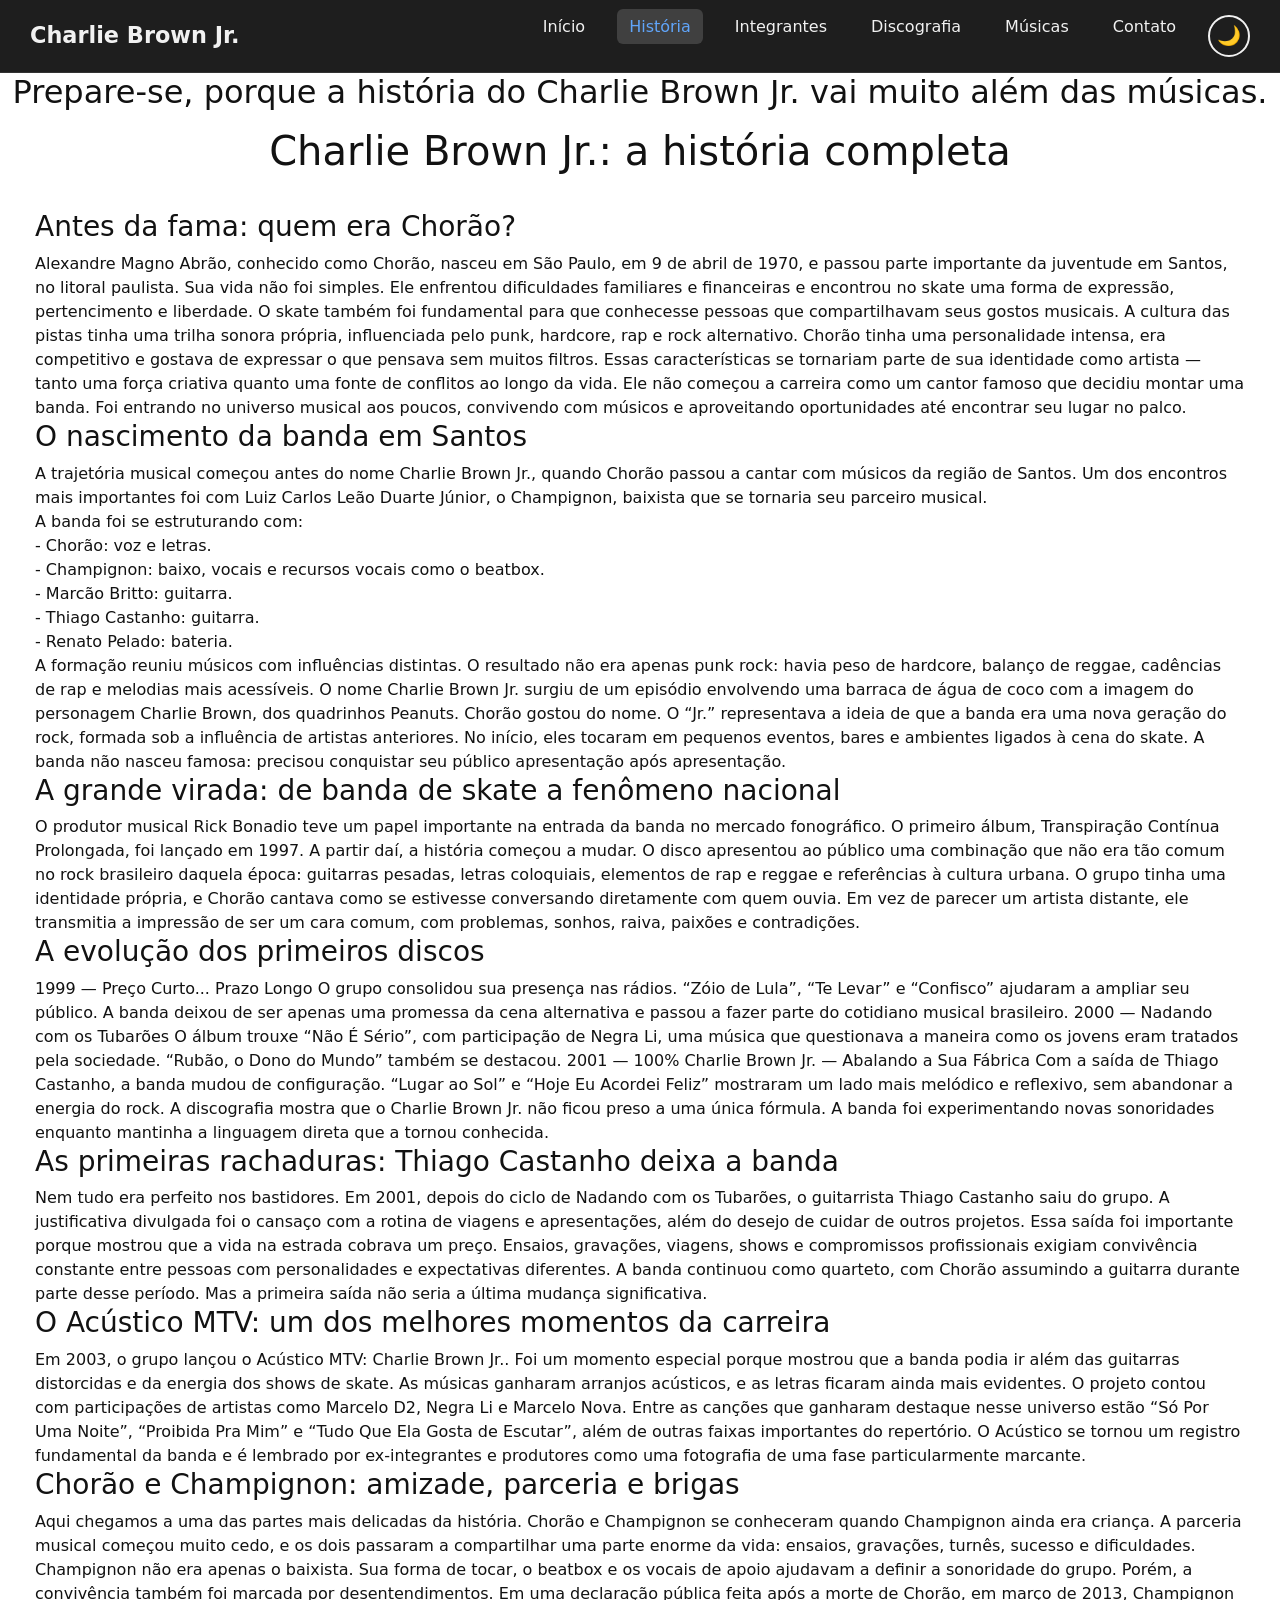
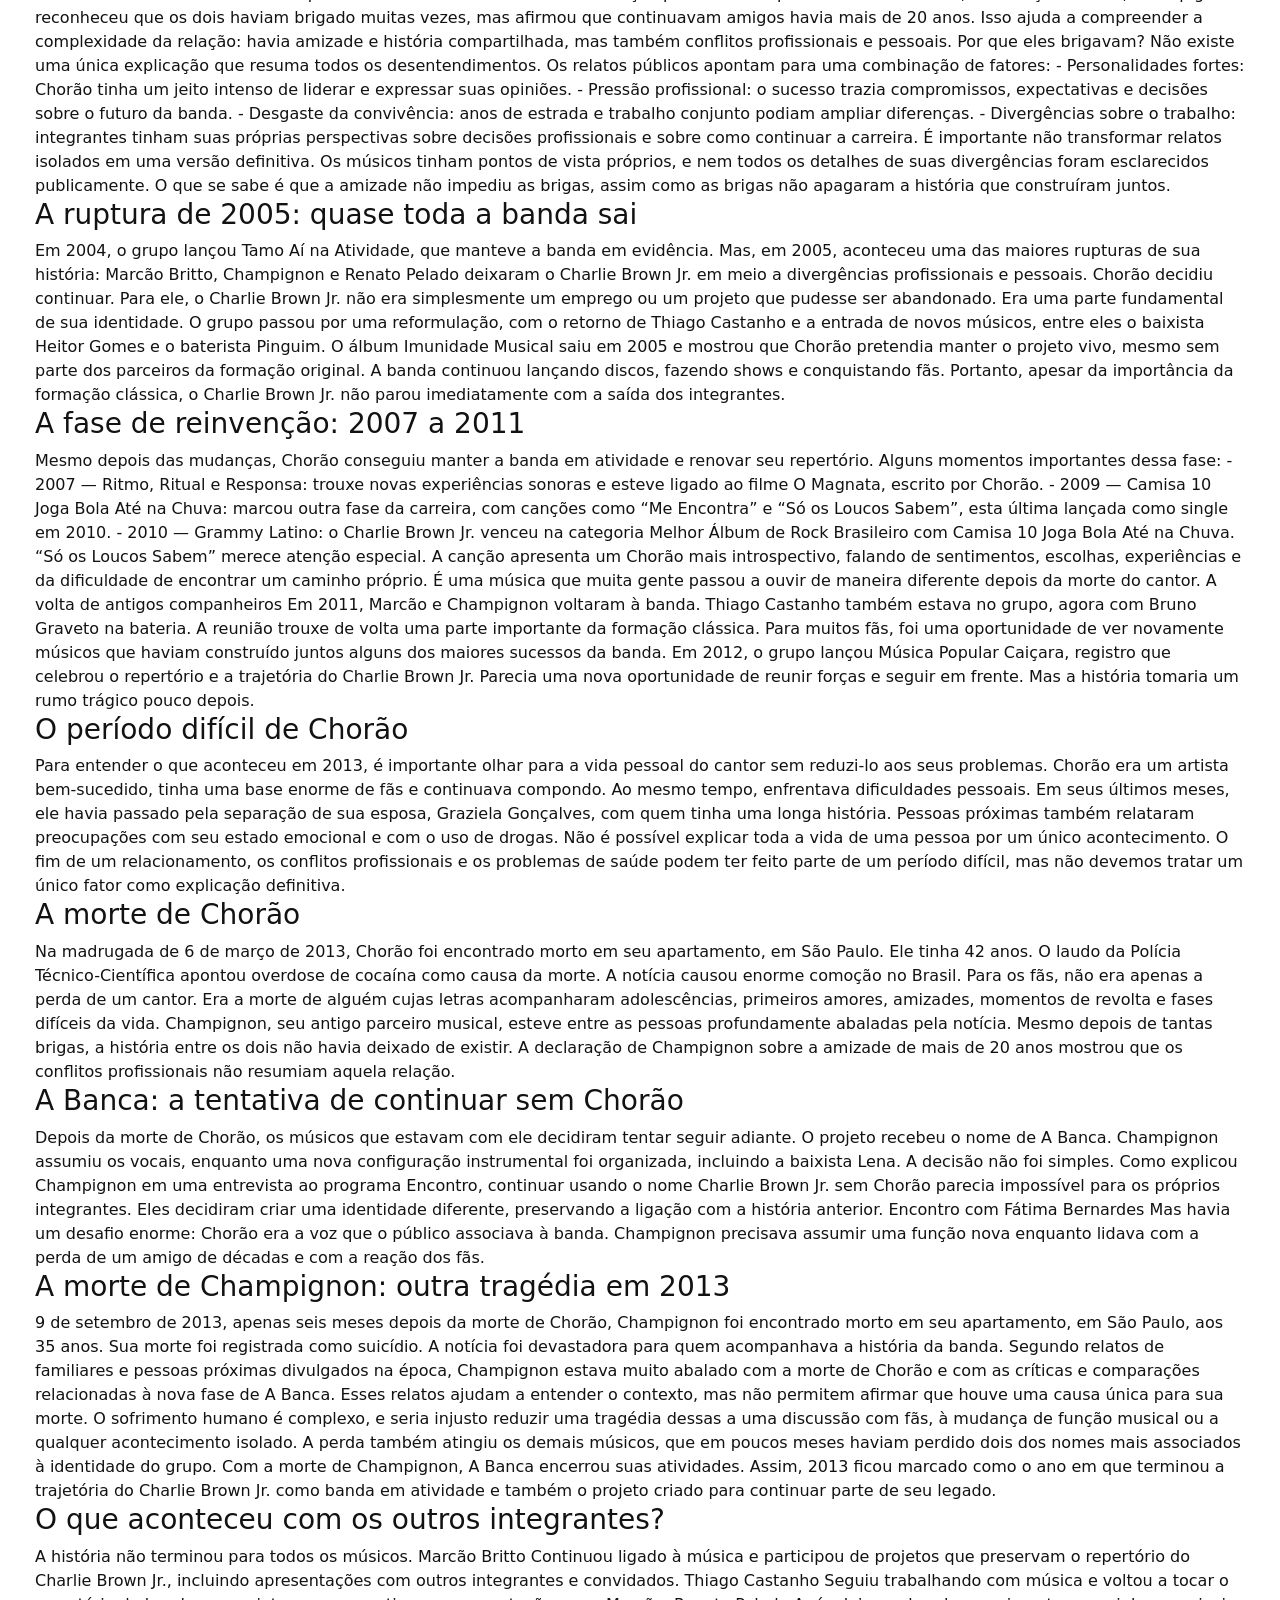
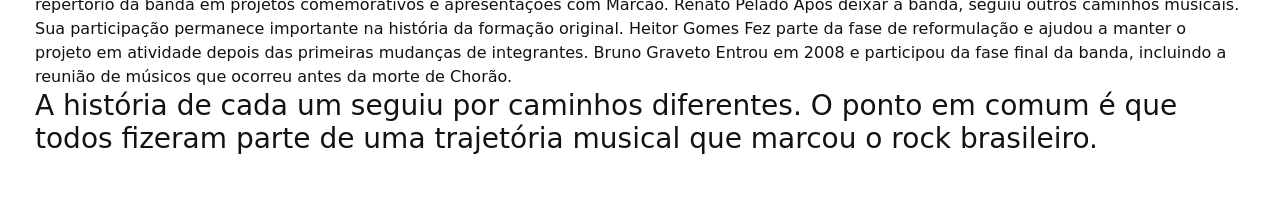
<file: Projeto Portifolio02/historia-completa.html>
<!DOCTYPE html>
<html lang="pt-BR">

<head>
    <meta charset="UTF-8">
    <meta name="viewport" content="width=device-width, initial-scale=1.0">
    <title>História</title>

    <link href="https://cdn.jsdelivr.net/npm/bootstrap@5.3.8/dist/css/bootstrap.min.css" rel="stylesheet"
        integrity="sha384-sRIl4kxILFvY47J16cr9ZwB07vP4J8+LH7qKQnuqkuIAvNWLzeN8tE5YBujZqJLB" crossorigin="anonymous">

    <script src="https://cdn.jsdelivr.net/npm/bootstrap@5.3.8/dist/js/bootstrap.bundle.min.js"
        integrity="sha384-FKyoEForCGlyvwx9Hj09JcYn3nv7wiPVlz7YYwJrWVcXK/BmnVDxM+D2scQbITxI"
        crossorigin="anonymous"></script>

    <style>
        .foto-media {
            width: 400px;
            height: 400px;
        }
    </style>

    <style>
        .minha-caixa {
            margin: 20px;
            padding: 15px;
        }
    </style>
    <link rel="stylesheet" href="./assets/style.css">

</head>

<body>
    <!-- SCRIPT ANTI-FLASH: Executa imediatamente antes de renderizar a página -->
    <script>
        (function () {
            const savedTheme = localStorage.getItem('theme');
            const systemPrefersDark = window.matchMedia('(prefers-color-scheme: dark)').matches;
            if (savedTheme === 'dark' || (!savedTheme && systemPrefersDark)) {
                document.body.classList.add('dark-mode');
            }
        })();
    </script>



    <!-- Barra de Navegação principal -->
    <nav class="navbar">
        <div class="logo">Charlie Brown Jr.</div>

        <!-- Lista com os 6 botões de navegação -->
        <ul class="nav-links">
            <li><a href="./index.html" class="not">Início</a></li>
            <li><a href="./historia-completa.html" class="active">História</a></li>
            <li><a href="./integrantes.html" class="not">Integrantes</a></li>
            <li><a href="./discografia.html" class="not">Discografia</a></li>
            <li><a href="./musicas.html" class="not">Músicas</a></li>
            <li><a href="#contato" class="not">Contato</a></li>

            <header>
                <!-- Botão de Alternância de Tema -->
                <button id="theme-toggle" aria-label="Alternar tema">
                    <span id="theme-icon">🌙</span>
                </button>
            </header>

        </ul>
    </nav>

    <script src="./assets/script.js"></script>


    <center>
        <h2>Prepare-se, porque a história do Charlie Brown Jr. vai muito além das músicas.</h2>
        <p>
        <h1> Charlie Brown Jr.: a história completa</h1>
    </center>
    <div class="minha-caixa">
        <div class="text-balance">
            <h3>Antes da fama: quem era Chorão?</h3>
            Alexandre Magno Abrão, conhecido como Chorão, nasceu em São Paulo, em 9 de abril de 1970, e passou parte
            importante
            da juventude em Santos, no litoral paulista.
            Sua vida não foi simples. Ele enfrentou dificuldades familiares e financeiras e encontrou no skate uma forma
            de
            expressão, pertencimento e liberdade.
            O skate também foi fundamental para que conhecesse pessoas que compartilhavam seus gostos musicais. A
            cultura
            das
            pistas tinha uma trilha sonora própria, influenciada pelo punk, hardcore, rap e rock alternativo.
            Chorão tinha uma personalidade intensa, era competitivo e gostava de expressar o que pensava sem muitos
            filtros.
            Essas características se tornariam parte de sua identidade como artista — tanto uma força criativa quanto
            uma
            fonte
            de conflitos ao longo da vida.
            Ele não começou a carreira como um cantor famoso que decidiu montar uma banda. Foi entrando no universo
            musical
            aos
            poucos, convivendo com músicos e aproveitando oportunidades até encontrar seu lugar no palco.
            <br>

            <h3>O nascimento da banda em Santos</h3>
            A trajetória musical começou antes do nome Charlie Brown Jr., quando Chorão passou a cantar com músicos da
            região de
            Santos.
            Um dos encontros mais importantes foi com Luiz Carlos Leão Duarte Júnior, o Champignon, baixista que se
            tornaria
            seu
            parceiro musical.
            <br>
            A banda foi se estruturando com:
            <br>
            - Chorão: voz e letras.
            <br>
            - Champignon: baixo, vocais e recursos vocais como o beatbox.
            <br>
            - Marcão Britto: guitarra.
            <br>
            - Thiago Castanho: guitarra.
            <br>
            - Renato Pelado: bateria.
            <br>
            A formação reuniu músicos com influências distintas. O resultado não era apenas punk rock: havia peso de
            hardcore,
            balanço de reggae, cadências de rap e melodias mais acessíveis.
            O nome Charlie Brown Jr. surgiu de um episódio envolvendo uma barraca de água de coco com a imagem do
            personagem
            Charlie Brown, dos quadrinhos Peanuts. Chorão gostou do nome. O “Jr.” representava a ideia de que a banda
            era
            uma
            nova geração do rock, formada sob a influência de artistas anteriores.

            No início, eles tocaram em pequenos eventos, bares e ambientes ligados à cena do skate. A banda não nasceu
            famosa:
            precisou conquistar seu público apresentação após apresentação.

            <br>
            <h3> A grande virada: de banda de skate a fenômeno nacional</h3>
            O produtor musical Rick Bonadio teve um papel importante na entrada da banda no mercado fonográfico. O
            primeiro
            álbum, Transpiração Contínua Prolongada, foi lançado em 1997.
            A partir daí, a história começou a mudar.
            O disco apresentou ao público uma combinação que não era tão comum no rock brasileiro daquela época:
            guitarras
            pesadas, letras coloquiais, elementos de rap e reggae e referências à cultura urbana. O grupo tinha uma
            identidade
            própria, e Chorão cantava como se estivesse conversando diretamente com quem ouvia.
            Em vez de parecer um artista distante, ele transmitia a impressão de ser um cara comum, com problemas,
            sonhos,
            raiva, paixões e contradições.

            <br>
            <h3> A evolução dos primeiros discos</h3>

            1999 — Preço Curto... Prazo Longo
            O grupo consolidou sua presença nas rádios. “Zóio de Lula”, “Te Levar” e “Confisco” ajudaram a ampliar seu
            público.
            A banda deixou de ser apenas uma promessa da cena alternativa e passou a fazer parte do cotidiano musical
            brasileiro.

            2000 — Nadando com os Tubarões
            O álbum trouxe “Não É Sério”, com participação de Negra Li, uma música que questionava a maneira como os
            jovens
            eram
            tratados pela sociedade. “Rubão, o Dono do Mundo” também se destacou.

            2001 — 100% Charlie Brown Jr. — Abalando a Sua Fábrica
            Com a saída de Thiago Castanho, a banda mudou de configuração. “Lugar ao Sol” e “Hoje Eu Acordei Feliz”
            mostraram um
            lado mais melódico e reflexivo, sem abandonar a energia do rock.

            A discografia mostra que o Charlie Brown Jr. não ficou preso a uma única fórmula. A banda foi experimentando
            novas
            sonoridades enquanto mantinha a linguagem direta que a tornou conhecida.

            <br>

            <h3>As primeiras rachaduras: Thiago Castanho deixa a banda</h3>
            Nem tudo era perfeito nos bastidores.
            Em 2001, depois do ciclo de Nadando com os Tubarões, o guitarrista Thiago Castanho saiu do grupo. A
            justificativa
            divulgada foi o cansaço com a rotina de viagens e apresentações, além do desejo de cuidar de outros
            projetos.
            Essa saída foi importante porque mostrou que a vida na estrada cobrava um preço. Ensaios, gravações,
            viagens,
            shows
            e compromissos profissionais exigiam convivência constante entre pessoas com personalidades e expectativas
            diferentes.
            A banda continuou como quarteto, com Chorão assumindo a guitarra durante parte desse período.
            Mas a primeira saída não seria a última mudança significativa.
            <br>

            <h3>O Acústico MTV: um dos melhores momentos da carreira</h3>
            Em 2003, o grupo lançou o Acústico MTV: Charlie Brown Jr..
            Foi um momento especial porque mostrou que a banda podia ir além das guitarras distorcidas e da energia dos
            shows de
            skate. As músicas ganharam arranjos acústicos, e as letras ficaram ainda mais evidentes.
            O projeto contou com participações de artistas como Marcelo D2, Negra Li e Marcelo Nova.
            Entre as canções que ganharam destaque nesse universo estão “Só Por Uma Noite”, “Proibida Pra Mim” e “Tudo
            Que
            Ela
            Gosta de Escutar”, além de outras faixas importantes do repertório.
            O Acústico se tornou um registro fundamental da banda e é lembrado por ex-integrantes e produtores como uma
            fotografia de uma fase particularmente marcante.
            <br>

            <h3>Chorão e Champignon: amizade, parceria e brigas</h3>
            Aqui chegamos a uma das partes mais delicadas da história.
            Chorão e Champignon se conheceram quando Champignon ainda era criança. A parceria musical começou muito
            cedo, e
            os
            dois passaram a compartilhar uma parte enorme da vida: ensaios, gravações, turnês, sucesso e dificuldades.
            Champignon não era apenas o baixista. Sua forma de tocar, o beatbox e os vocais de apoio ajudavam a definir
            a
            sonoridade do grupo.
            Porém, a convivência também foi marcada por desentendimentos.
            Em uma declaração pública feita após a morte de Chorão, em março de 2013, Champignon reconheceu que os dois
            haviam
            brigado muitas vezes, mas afirmou que continuavam amigos havia mais de 20 anos.
            Isso ajuda a compreender a complexidade da relação: havia amizade e história compartilhada, mas também
            conflitos
            profissionais e pessoais.
            Por que eles brigavam?
            Não existe uma única explicação que resuma todos os desentendimentos. Os relatos públicos apontam para uma
            combinação de fatores:
            - Personalidades fortes: Chorão tinha um jeito intenso de liderar e expressar suas opiniões.
            - Pressão profissional: o sucesso trazia compromissos, expectativas e decisões sobre o futuro da banda.
            - Desgaste da convivência: anos de estrada e trabalho conjunto podiam ampliar diferenças.
            - Divergências sobre o trabalho: integrantes tinham suas próprias perspectivas sobre decisões profissionais
            e
            sobre
            como continuar a carreira.
            É importante não transformar relatos isolados em uma versão definitiva. Os músicos tinham pontos de vista
            próprios,
            e nem todos os detalhes de suas divergências foram esclarecidos publicamente.
            O que se sabe é que a amizade não impediu as brigas, assim como as brigas não apagaram a história que
            construíram
            juntos.
            <br>

            <h3>A ruptura de 2005: quase toda a banda sai</h3>
            Em 2004, o grupo lançou Tamo Aí na Atividade, que manteve a banda em evidência.
            Mas, em 2005, aconteceu uma das maiores rupturas de sua história: Marcão Britto, Champignon e Renato Pelado
            deixaram
            o Charlie Brown Jr. em meio a divergências profissionais e pessoais.
            Chorão decidiu continuar.
            Para ele, o Charlie Brown Jr. não era simplesmente um emprego ou um projeto que pudesse ser abandonado. Era
            uma
            parte fundamental de sua identidade.
            O grupo passou por uma reformulação, com o retorno de Thiago Castanho e a entrada de novos músicos, entre
            eles o
            baixista Heitor Gomes e o baterista Pinguim.
            O álbum Imunidade Musical saiu em 2005 e mostrou que Chorão pretendia manter o projeto vivo, mesmo sem parte
            dos
            parceiros da formação original.
            A banda continuou lançando discos, fazendo shows e conquistando fãs. Portanto, apesar da importância da
            formação
            clássica, o Charlie Brown Jr. não parou imediatamente com a saída dos integrantes.

            <br>
            <h3>A fase de reinvenção: 2007 a 2011</h3>
            Mesmo depois das mudanças, Chorão conseguiu manter a banda em atividade e renovar seu repertório.
            Alguns momentos importantes dessa fase:
            - 2007 — Ritmo, Ritual e Responsa: trouxe novas experiências sonoras e esteve ligado ao filme O Magnata,
            escrito
            por
            Chorão.
            - 2009 — Camisa 10 Joga Bola Até na Chuva: marcou outra fase da carreira, com canções como “Me Encontra” e
            “Só
            os
            Loucos Sabem”, esta última lançada como single em 2010.
            - 2010 — Grammy Latino: o Charlie Brown Jr. venceu na categoria Melhor Álbum de Rock Brasileiro com Camisa
            10
            Joga
            Bola Até na Chuva.
            “Só os Loucos Sabem” merece atenção especial. A canção apresenta um Chorão mais introspectivo, falando de
            sentimentos, escolhas, experiências e da dificuldade de encontrar um caminho próprio.
            É uma música que muita gente passou a ouvir de maneira diferente depois da morte do cantor.
            A volta de antigos companheiros
            Em 2011, Marcão e Champignon voltaram à banda. Thiago Castanho também estava no grupo, agora com Bruno
            Graveto
            na
            bateria.
            A reunião trouxe de volta uma parte importante da formação clássica. Para muitos fãs, foi uma oportunidade
            de
            ver
            novamente músicos que haviam construído juntos alguns dos maiores sucessos da banda.
            Em 2012, o grupo lançou Música Popular Caiçara, registro que celebrou o repertório e a trajetória do Charlie
            Brown
            Jr.
            Parecia uma nova oportunidade de reunir forças e seguir em frente. Mas a história tomaria um rumo trágico
            pouco
            depois.

            <br>
            <h3>O período difícil de Chorão</h3>
            Para entender o que aconteceu em 2013, é importante olhar para a vida pessoal do cantor sem reduzi-lo aos
            seus
            problemas.
            Chorão era um artista bem-sucedido, tinha uma base enorme de fãs e continuava compondo. Ao mesmo tempo,
            enfrentava
            dificuldades pessoais.
            Em seus últimos meses, ele havia passado pela separação de sua esposa, Graziela Gonçalves, com quem tinha
            uma
            longa
            história. Pessoas próximas também relataram preocupações com seu estado emocional e com o uso de drogas.

            Não é possível explicar toda a vida de uma pessoa por um único acontecimento. O fim de um relacionamento, os
            conflitos profissionais e os problemas de saúde podem ter feito parte de um período difícil, mas não devemos
            tratar
            um único fator como explicação definitiva.

            <br>
            <h3> A morte de Chorão</h3>
            Na madrugada de 6 de março de 2013, Chorão foi encontrado morto em seu apartamento, em São Paulo. Ele tinha
            42
            anos.
            O laudo da Polícia Técnico-Científica apontou overdose de cocaína como causa da morte.
            A notícia causou enorme comoção no Brasil.
            Para os fãs, não era apenas a perda de um cantor. Era a morte de alguém cujas letras acompanharam
            adolescências,
            primeiros amores, amizades, momentos de revolta e fases difíceis da vida.
            Champignon, seu antigo parceiro musical, esteve entre as pessoas profundamente abaladas pela notícia.
            Mesmo depois de tantas brigas, a história entre os dois não havia deixado de existir. A declaração de
            Champignon
            sobre a amizade de mais de 20 anos mostrou que os conflitos profissionais não resumiam aquela relação.

            <br>
            <h3>A Banca: a tentativa de continuar sem Chorão</h3>
            Depois da morte de Chorão, os músicos que estavam com ele decidiram tentar seguir adiante.
            O projeto recebeu o nome de A Banca. Champignon assumiu os vocais, enquanto uma nova configuração
            instrumental
            foi
            organizada, incluindo a baixista Lena.
            A decisão não foi simples.
            Como explicou Champignon em uma entrevista ao programa Encontro, continuar usando o nome Charlie Brown Jr.
            sem
            Chorão parecia impossível para os próprios integrantes. Eles decidiram criar uma identidade diferente,
            preservando a
            ligação com a história anterior.
            Encontro com Fátima Bernardes
            Mas havia um desafio enorme: Chorão era a voz que o público associava à banda.
            Champignon precisava assumir uma função nova enquanto lidava com a perda de um amigo de décadas e com a
            reação
            dos
            fãs.

            <br>
            <h3>A morte de Champignon: outra tragédia em 2013</h3>
            9 de setembro de 2013, apenas seis meses depois da morte de Chorão, Champignon foi encontrado morto em seu
            apartamento, em São Paulo, aos 35 anos. Sua morte foi registrada como suicídio.
            A notícia foi devastadora para quem acompanhava a história da banda.
            Segundo relatos de familiares e pessoas próximas divulgados na época, Champignon estava muito abalado com a
            morte de
            Chorão e com as críticas e comparações relacionadas à nova fase de A Banca.
            Esses relatos ajudam a entender o contexto, mas não permitem afirmar que houve uma causa única para sua
            morte. O
            sofrimento humano é complexo, e seria injusto reduzir uma tragédia dessas a uma discussão com fãs, à mudança
            de
            função musical ou a qualquer acontecimento isolado.
            A perda também atingiu os demais músicos, que em poucos meses haviam perdido dois dos nomes mais associados
            à
            identidade do grupo.
            Com a morte de Champignon, A Banca encerrou suas atividades.
            Assim, 2013 ficou marcado como o ano em que terminou a trajetória do Charlie Brown Jr. como banda em
            atividade e
            também o projeto criado para continuar parte de seu legado.
            <br>

            <h3> O que aconteceu com os outros integrantes?</h3>
            A história não terminou para todos os músicos.

            Marcão Britto
            Continuou ligado à música e participou de projetos que preservam o repertório do Charlie Brown Jr.,
            incluindo
            apresentações com outros integrantes e convidados.

            Thiago Castanho
            Seguiu trabalhando com música e voltou a tocar o repertório da banda em projetos comemorativos e
            apresentações
            com
            Marcão.

            Renato Pelado
            Após deixar a banda, seguiu outros caminhos musicais. Sua participação permanece importante na história da
            formação
            original.

            Heitor Gomes
            Fez parte da fase de reformulação e ajudou a manter o projeto em atividade depois das primeiras mudanças de
            integrantes.

            Bruno Graveto
            Entrou em 2008 e participou da fase final da banda, incluindo a reunião de músicos que ocorreu antes da
            morte de
            Chorão.
            <br>
            <h3>A história de cada um seguiu por caminhos diferentes. O ponto em comum é que todos fizeram parte de uma
                trajetória
                musical que marcou o rock brasileiro.</h3>
        </div>
    </div>
    </p>
</body>

</html>
</file>
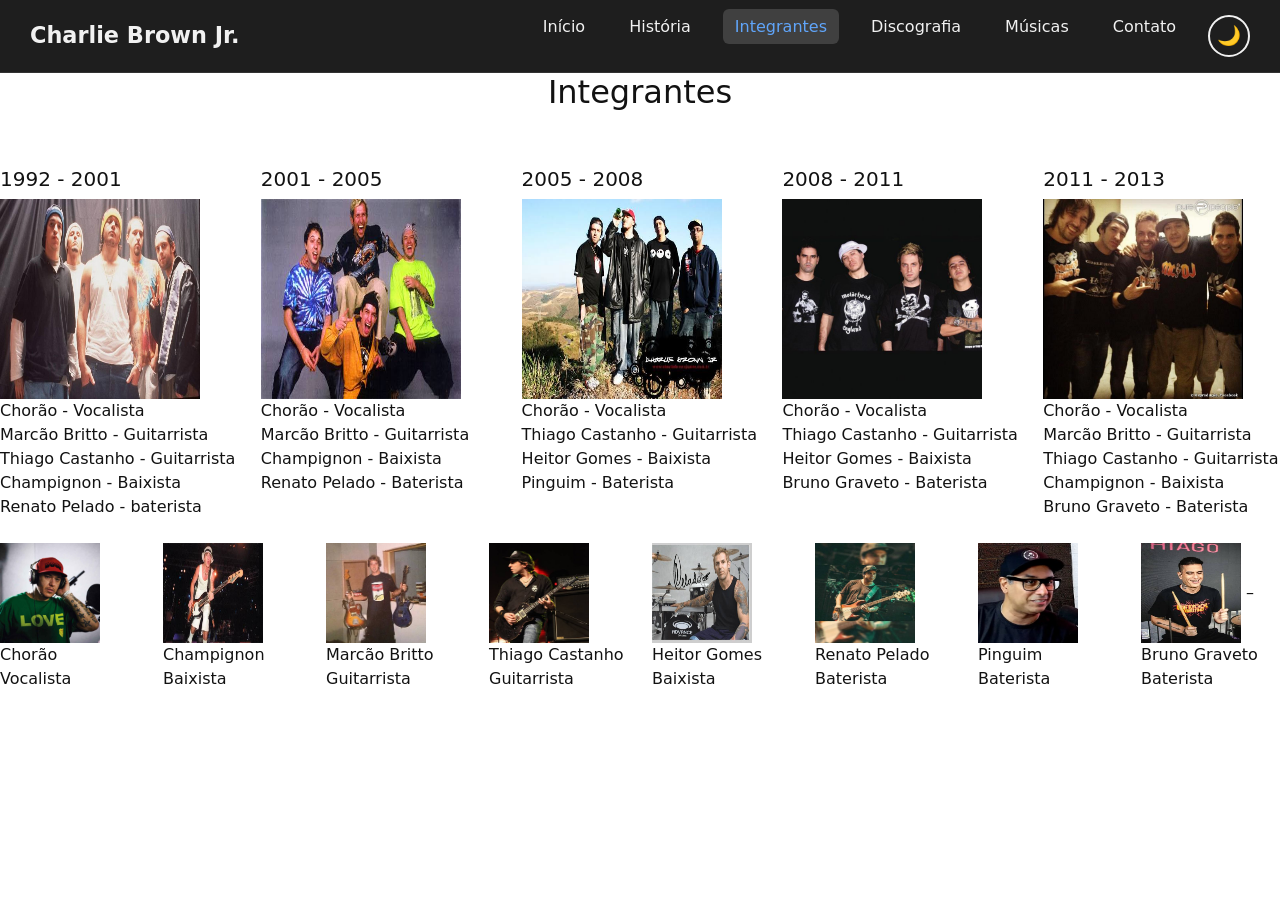
<file: Projeto Portifolio02/integrantes.html>
<!DOCTYPE html>
<html lang="en">

<head>
    <meta charset="UTF-8">
    <meta name="viewport" content="width=device-width, initial-scale=1.0">
    <title>Portifólio</title>

    <link href="https://cdn.jsdelivr.net/npm/bootstrap@5.3.8/dist/css/bootstrap.min.css" rel="stylesheet"
        integrity="sha384-sRIl4kxILFvY47J16cr9ZwB07vP4J8+LH7qKQnuqkuIAvNWLzeN8tE5YBujZqJLB" crossorigin="anonymous">

    <script src="https://cdn.jsdelivr.net/npm/bootstrap@5.3.8/dist/js/bootstrap.bundle.min.js"
        integrity="sha384-FKyoEForCGlyvwx9Hj09JcYn3nv7wiPVlz7YYwJrWVcXK/BmnVDxM+D2scQbITxI"
        crossorigin="anonymous"></script>


    <style>
        .foto-rosto {
            width: 100px;
            height: 100px;
        }

        .foto-pequena {
            width: 200px;
            height: 200px;
        }

        .foto-media {
            width: 400px;
            height: 400px;
        }

        .foto-proporcional {
            width: auto;
            height: auto;
        }
    </style>
    <link rel="stylesheet" href="./assets/style.css">

<body>
    <!-- SCRIPT ANTI-FLASH: Executa imediatamente antes de renderizar a página -->
    <script>
        (function () {
            const savedTheme = localStorage.getItem('theme');
            const systemPrefersDark = window.matchMedia('(prefers-color-scheme: dark)').matches;
            if (savedTheme === 'dark' || (!savedTheme && systemPrefersDark)) {
                document.body.classList.add('dark-mode');
            }
        })();
    </script>



    <!-- Barra de Navegação principal -->
    <nav class="navbar">
        <div class="logo">Charlie Brown Jr.</div>

        <!-- Lista com os 6 botões de navegação -->
        <ul class="nav-links">
            <li><a href="./index.html" class="not">Início</a></li>
            <li><a href="./historia-completa.html" class="not">História</a></li>
            <li><a href="./integrantes.html" class="active">Integrantes</a></li>
            <li><a href="./discografia.html" class="not">Discografia</a></li>
            <li><a href="./musicas.html" class="not">Músicas</a></li>
            <li><a href="#contato" class="not">Contato</a></li>

            <header>
                <!-- Botão de Alternância de Tema -->
                <button id="theme-toggle" aria-label="Alternar tema">
                    <span id="theme-icon">🌙</span>
                </button>
            </header>

        </ul>
    </nav>

    <script src="./assets/script.js"></script>


    <div class="row">
        <center>
            <h2>Integrantes</h2>
        </center>
    </div>
    <br>
    <div>
        <br>
    </div>

    <div class="row">
        <div class="col">
            <h5>1992 - 2001</h5>
        </div>

        <div class="col">
            <h5>2001 - 2005</h5>
        </div>

        <div class="col">
            <h5>2005 - 2008</h5>
        </div>

        <div class="col">
            <h5>2008 - 2011</h5>
        </div>

        <div class="col">
            <h5>2011 - 2013</h5>
        </div>
    </div>

    <div class="row">
        <div class="col"><img src="./assets/cbjrint00.jpg" class="foto-pequena"
                alt="Uma imagem da banda em sua formação original, Chorão, Champignon, Marcão, Thiago e Pelado"></div>
        <div class="col"><img src="./assets/cbjrint01.jpg" class="foto-pequena"
                alt="Uma imagem da banda, Chorão, Champignon, Marcão e Pelado"></div>
        <div class="col"><img src="./assets/cbjrint02.jpg" class="foto-pequena"
                alt="Uma imagem da banda, com a nova formação: Chorão, Thiago, Heitor e Pinguim"></div>
        <div class="col"><img src="./assets/cbjrint03.jpg" class="foto-pequena"
                alt="Uma imagem da banda, com a nova formação: Chorão, Thiago, Heitor e Graveto"></div>
        <div class="col"><img src="./assets/cbjrint04.jpg" class="foto-pequena"
                alt="Uma imagem da banda em sua ultima formação: Chorão, Champignon, Marcão, Thiago e Graveto"></div>
    </div>

    <div class="row">
        <div class="col">Chorão - Vocalista
            <br>Marcão Britto - Guitarrista
            <br>Thiago Castanho - Guitarrista
            <br>Champignon - Baixista
            <br>Renato Pelado - baterista
        </div>

        <div class="col">Chorão - Vocalista
            <br>Marcão Britto - Guitarrista
            <br>Champignon - Baixista
            <br>Renato Pelado - Baterista
        </div>

        <div class=" col">Chorão - Vocalista
            <br>Thiago Castanho - Guitarrista
            <br>Heitor Gomes - Baixista
            <br>Pinguim - Baterista
        </div>

        <div class="col">Chorão - Vocalista
            <br>Thiago Castanho - Guitarrista
            <br>Heitor Gomes - Baixista
            <br>Bruno Graveto - Baterista
        </div>

        <div class="col">Chorão - Vocalista
            <br>Marcão Britto - Guitarrista
            <br>Thiago Castanho - Guitarrista
            <br>Champignon - Baixista
            <br>Bruno Graveto - Baterista
        </div>
    </div>

    <div>
        <br>
    </div>


    <div class="row">

        <div class="col">
            <img src="./assets/intchorao.jpg" class="foto-rosto" alt="Foto vocalista Chorão">
        </div>

        <div class="col">
            <img src="./assets/intchamps.jpg" class="foto-rosto" alt="Foto baixista Champignon">
        </div>

        <div class="col">
            <img src="./assets/intmarcao.jpg" class="foto-rosto" alt="Foto guitarrista Marcão">
        </div>

        <div class="col">
            <img src="./assets/intthiago.jpg" class="foto-rosto" alt="Foto guitarrista Thiago">
        </div>

        <div class="col">
            <img src="./assets/intpelado.jpg" class="foto-rosto" alt="Foto baterista Renato">
        </div>

        <div class="col">
            <img src="./assets/intheitor.jpg" class="foto-rosto" alt="Foto baixista Heitor">
        </div>

        <div class="col">
            <img src="./assets/intpinguim.jpg" class="foto-rosto" alt="Foto baterista Pinguim">
        </div>

        <div class="col">
            <img src="./assets/intgraveto.jpg" class="foto-rosto" alt="Foto baterista Graveto"> –
        </div>

    </div>

    <div class="row">
        <div class="col">Chorão<br> Vocalista</div>
        <div class="col">Champignon <br>Baixista</div>
        <div class="col">Marcão Britto<br>Guitarrista</div>
        <div class="col">Thiago Castanho<br> Guitarrista</div>
        <div class="col">Heitor Gomes <br>Baixista</div>
        <div class="col">Renato Pelado <br> Baterista</div>
        <div class="col">Pinguim <br>Baterista</div>
        <div class="col"> Bruno Graveto <br>Baterista</div>

    </div>

    <div>
        <br>
    </div>

</body>


</head>
</file>
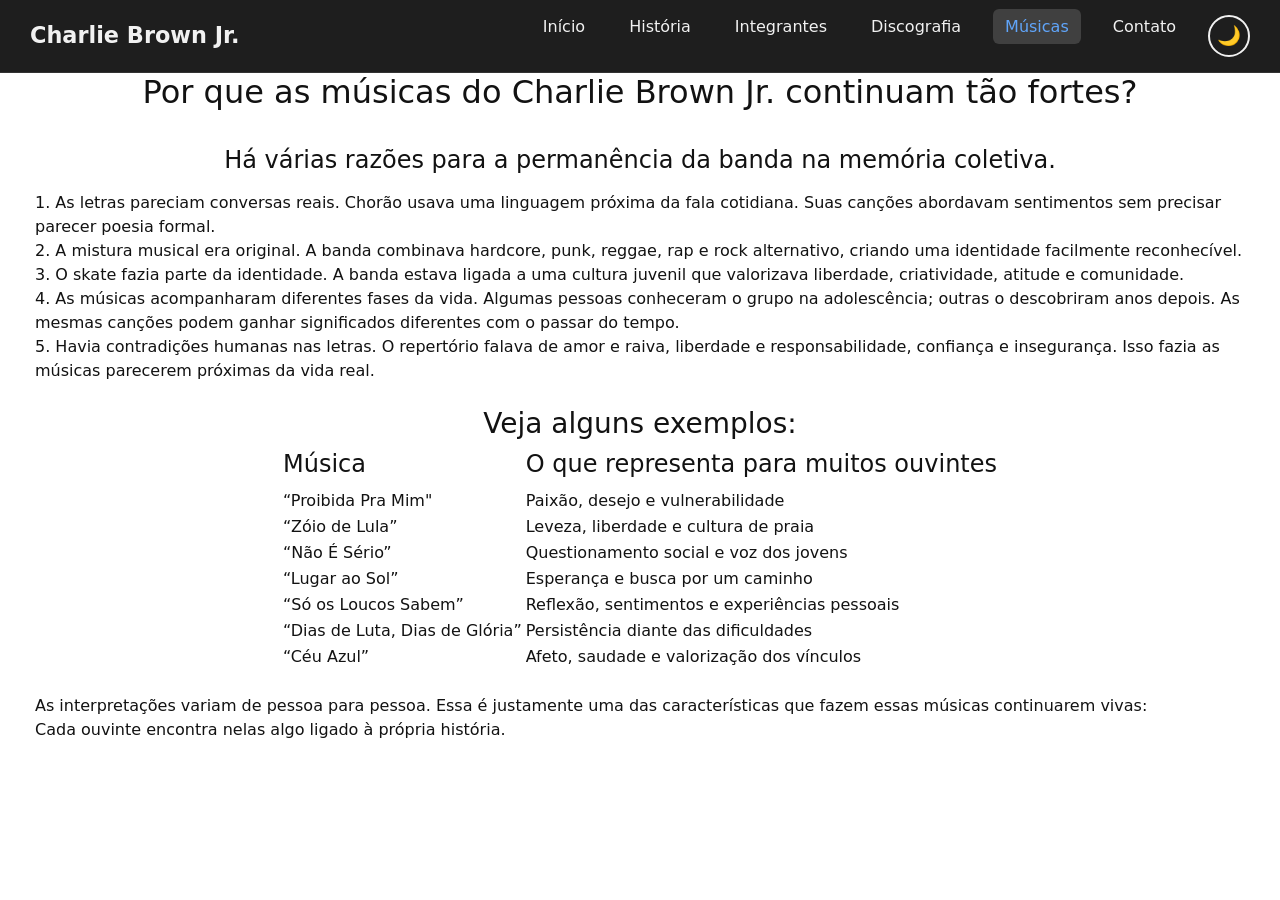
<file: Projeto Portifolio02/musicas.html>
<!DOCTYPE html>
<html lang="pt-BR">

<head>
      <meta charset="UTF-8">
      <meta name="viewport" content="width=device-width, initial-scale=1.0">
      <title>História</title>

      <link href="https://cdn.jsdelivr.net/npm/bootstrap@5.3.8/dist/css/bootstrap.min.css" rel="stylesheet"
            integrity="sha384-sRIl4kxILFvY47J16cr9ZwB07vP4J8+LH7qKQnuqkuIAvNWLzeN8tE5YBujZqJLB" crossorigin="anonymous">

      <script src="https://cdn.jsdelivr.net/npm/bootstrap@5.3.8/dist/js/bootstrap.bundle.min.js"
            integrity="sha384-FKyoEForCGlyvwx9Hj09JcYn3nv7wiPVlz7YYwJrWVcXK/BmnVDxM+D2scQbITxI"
            crossorigin="anonymous"></script>

      <style>
            .foto-media {
                  width: 400px;
                  height: 400px;
            }
      </style>

      <style>
            .minha-caixa {
                  margin: 20px;
                  padding: 15px;
            }
      </style>
      <link rel="stylesheet" href="./assets/style.css">

</head>

<body>
      <!-- SCRIPT ANTI-FLASH: Executa imediatamente antes de renderizar a página -->
      <script>
            (function () {
                  const savedTheme = localStorage.getItem('theme');
                  const systemPrefersDark = window.matchMedia('(prefers-color-scheme: dark)').matches;
                  if (savedTheme === 'dark' || (!savedTheme && systemPrefersDark)) {
                        document.body.classList.add('dark-mode');
                  }
            })();
      </script>



      <!-- Barra de Navegação principal -->
      <nav class="navbar">
            <div class="logo">Charlie Brown Jr.</div>

            <!-- Lista com os 6 botões de navegação -->
            <ul class="nav-links">
                  <li><a href="./index.html" class="not">Início</a></li>
                  <li><a href="./historia-completa.html" class="not">História</a></li>
                  <li><a href="./integrantes.html" class="not">Integrantes</a></li>
                  <li><a href="./discografia.html" class="not">Discografia</a></li>
                  <li><a href="./musicas.html" class="active">Músicas</a></li>
                  <li><a href="#contato" class="not">Contato</a></li>

                  <header>
                        <!-- Botão de Alternância de Tema -->
                        <button id="theme-toggle" aria-label="Alternar tema">
                              <span id="theme-icon">🌙</span>
                        </button>
                  </header>

            </ul>
      </nav>

      <script src="./assets/script.js"></script>


      <center>
            <h2>Por que as músicas do Charlie Brown Jr. continuam tão fortes?
      </center>
      </h2>
      <div class="minha-caixa">
            <div class="text-balance">
                  <center>
                        <h4>Há várias razões para a permanência da banda na memória coletiva.</h4>
                  </center>

                  <p></p> 1. As letras pareciam conversas reais. Chorão usava uma linguagem próxima da fala cotidiana.
                  Suas canções abordavam sentimentos sem precisar parecer poesia formal.
                  <br>
                  2. A mistura musical era original. A banda combinava hardcore, punk, reggae, rap e rock
                  alternativo, criando uma identidade facilmente reconhecível.
                  <br>
                  3. O skate fazia parte da identidade. A banda estava ligada a uma cultura juvenil que valorizava
                  liberdade, criatividade, atitude e comunidade.
                  <br>
                  4. As músicas acompanharam diferentes fases da vida. Algumas pessoas conheceram o grupo na
                  adolescência; outras o descobriram anos depois. As mesmas canções podem ganhar significados
                  diferentes com o passar do tempo.
                  <br>
                  5. Havia contradições humanas nas letras. O repertório falava de amor e raiva, liberdade e
                  responsabilidade, confiança e insegurança. Isso fazia as músicas parecerem próximas da vida
                  real.
                  <br>

                  <center>
                        <caption>
                              <br>
                              <h3>Veja alguns exemplos:</h3>
                        </caption>

                        <table>
                              <thead>
                                    <tr>
                                          <th>
                                                <h4>Música</h4>
                                          </th>
                                          <th></th>
                                          <th>
                                                <h4>O que representa para muitos ouvintes</h4>
                                          </th>
                                    </tr>
                              </thead>

                              <tbody>
                                    <tr>
                                          <td>“Proibida Pra Mim"</td>
                                          <td></td>
                                          <td>Paixão, desejo e vulnerabilidade</td>
                                    </tr>

                                    <tr>
                                          <td>“Zóio de Lula”</td>
                                          <td></td>
                                          <td>Leveza, liberdade e cultura de praia</td>
                                    </tr>

                                    <tr>
                                          <td>“Não É Sério”</td>
                                          <td></td>
                                          <td>Questionamento social e voz dos jovens</td>
                                    </tr>

                                    <tr>
                                          <td>“Lugar ao Sol”</td>
                                          <td></td>
                                          <td>Esperança e busca por um caminho</td>
                                    </tr>

                                    <tr>
                                          <td>“Só os Loucos Sabem”</td>
                                          <td></td>
                                          <td>Reflexão, sentimentos e experiências pessoais</td>
                                    </tr>

                                    <tr>
                                          <td>“Dias de Luta, Dias de Glória”</td>
                                          <td></td>
                                          <td>Persistência diante das dificuldades</td>
                                    </tr>

                                    <tr>
                                          <td>“Céu Azul”</td>
                                          <td></td>
                                          <td>Afeto, saudade e valorização dos vínculos</td>
                                    </tr>

                              </tbody>
                        </table>
                  </center>

                  <br>

                  As interpretações variam de pessoa para pessoa. Essa é justamente uma das características que
                  fazem essas músicas continuarem vivas:
                  <br>
                  Cada ouvinte encontra nelas algo ligado à própria história.
            </div>
      </div>
      </p>
</body>

</html>
</file>
<file: Projeto Portifolio02/assets/style.css>
/* ==========================================================================
   1. Variáveis de Tema do Site
   ========================================================================== */
:root {
    /* Tema Claro do Corpo */
    --bg-primary: #ffffff;
    --text-primary: #121212;

    /* Tema Invertido para a Navbar (Barra Escura no Tema Claro) */
    --bg-navbar: #1e1e1e;
    --text-navbar: #f1f1f1;
    --border-navbar: #333333;
    --hover-navbar: rgba(255, 255, 255, 0.15);
    --accent-navbar: #60a5fa;
}

body.dark-mode {
    /* Tema Escuro do Corpo */
    --bg-primary: #121212;
    --text-primary: #f1f1f1;

    /* Tema Invertido para a Navbar (Barra Clara no Tema Escuro) */
    --bg-navbar: #f8f9fa;
    --text-navbar: #121212;
    --border-navbar: #e0e0e0;
    --hover-navbar: rgba(0, 0, 0, 0.08);
    --accent-navbar: #2563eb;
}

/* ==========================================================================
   2. Estilos Globais
   ========================================================================== */
body {
    background-color: var(--bg-primary);
    color: var(--text-primary);
    font-family: system-ui, -apple-system, sans-serif;
    margin: 0;
    transition: background-color 0.3s ease, color 0.3s ease;
}

/* ==========================================================================
   3. Barra de Navegação Invertida
   ========================================================================== */
.navbar {
    display: flex;
    justify-content: space-between;
    align-items: center;
    background-color: var(--bg-navbar);
    padding: 15px 30px;
    border-bottom: 1px solid var(--border-navbar);
    transition: background-color 0.3s ease, border-color 0.3s ease;
}

.logo {
    font-size: 1.4rem;
    font-weight: bold;
    color: var(--text-navbar);
    transition: color 0.3s ease;
}

.nav-links {
    display: flex;
    list-style: none;
    margin: 0;
    padding: 0;
    gap: 20px;
}

.nav-links a {
    text-decoration: none;
    color: var(--text-navbar);
    font-weight: 500;
    padding: 8px 12px;
    border-radius: 6px;
    transition: color 0.3s ease, background-color 0.2s ease;
}

.nav-links a:hover,
.nav-links a.active {
    color: var(--accent-navbar);
    background-color: var(--hover-navbar);
}

/* ==========================================================================
   4. Botão de Tema (Invertido)
   ========================================================================== */
#theme-toggle {
    background: transparent;
    border: 2px solid var(--text-navbar);
    color: var(--text-navbar);
    cursor: pointer;
    border-radius: 50%;
    width: 42px;
    height: 42px;
    display: flex;
    align-items: center;
    justify-content: center;
    transition: border-color 0.3s ease, transform 0.2s ease;
}

#theme-toggle:hover {
    transform: scale(1.08);
}

#theme-icon {
    font-size: 1.2rem;
    display: inline-block;
    transition: transform 0.4s cubic-bezier(0.68, -0.55, 0.27, 1.55), opacity 0.3s ease;
}

#theme-icon.rotate {
    transform: rotate(360deg) scale(0.2);
    opacity: 0;
}

/* ==========================================================================
   5. Botão Hambúrguer Mobile (Invertido)
   ========================================================================== */
.menu-toggle .bar {
    background-color: var(--text-navbar);
}

@media (max-width: 768px) {
    .nav-links {
        background-color: var(--bg-navbar);
    }

    .nav-links.active {
        border-bottom: 1px solid var(--border-navbar);
    }
    
}
</file>
